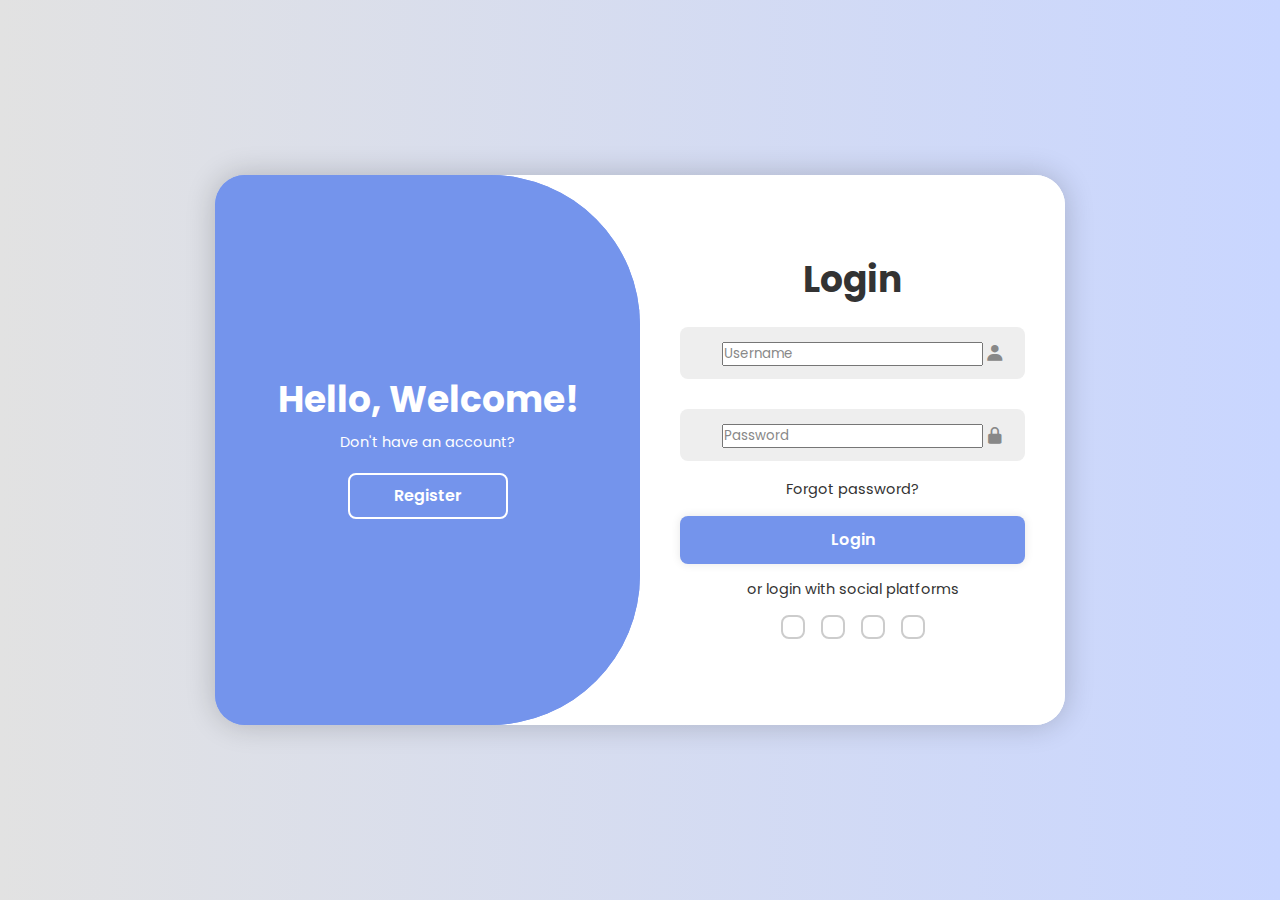
<file: Насырова авторизации - регистрации/index.html>
<!DOCTYPE html>
<html lang="en">
  <head>
    <meta charset="UTF-8" />
    <meta name="viewport" content="width=device-width, initial-scale=1.0" />
    <title>Насырова</title>
    <link href='https://unpkg.com/boxicons@2.1.4/css/boxicons.min.css' rel='stylesheet'>
    <link rel="stylesheet" href="style.css" />
  </head>
  <body>
    <div class="container">
      <div class="form-box login">
        <form action="">
          <h1>Login</h1>
          <div class="input-box">
            <input type="text" placeholder="Username" required />
            <i class='bx bxs-user'></i>
          </div>
          <div class="input-box">
            <input type="password" placeholder="Password" required />
            <i class='bx bxs-lock-alt'></i>
          </div>
          <div class="forgot-link">
            <a href="#">Forgot password?</a>
          </div>
          <button type="submit" class="btn">Login</button>
          <p>or login with social platforms</p>
          <div class="social-icons">
            <a href="#"><i class='bx bx1-google'></i></a>
            <a href="#"><i class='bx bx1-facebook'></i></a>
            <a href="#"><i class='bx bx1-github'></i></a>
            <a href="#"><i class='bx bx1-linkedin'></i></a>
          </div>
        </form>
      </div>

      <div class="form-box register">
        <form action="">
          <h1>Registration</h1>
          <div class="input-box">
            <input type="text" placeholder="Username" required />
            <i class='bx bxs-user'></i>
          </div>
          <div class="input-box">
            <input type="email" placeholder="Email" required />
            <i class='bx bxs-envelope'></i>
          </div>
          <div class="input-box">
            <input type="password" placeholder="Password" required />
            <i class='bx bxs-lock-alt'></i>
          </div>
          <button type="submit" class="btn">Register</button>
          <p>or register with social platforms</p>
          <div class="social-icons">
            <a href="#"><i class='bx bx1-google'></i></a>
            <a href="#"><i class='bx bx1-facebook'></i></a>
            <a href="#"><i class='bx bx1-github'></i></a>
            <a href="#"><i class='bx bx1-linkedin'></i></a>
          </div>
        </form>
      </div>
      <div class="toggle-box">
        <div class="toggle-panel toggle-left">
          <h1>Hello, Welcome!</h1>
          <p>Don't have an account?</p>
          <button class="btn register-btn">Register</button>
        </div>
      </div>

      <div class="toggle-box">
        <div class="toggle-panel toggle-right">
          <h1>Welcome Back!</h1>
          <p>Already have an account?</p>
          <button class="btn login-btn">Login</button>
        </div>
      </div>
    </div>

    <script src="app.js"></script>
  </body>
</html>
</file>
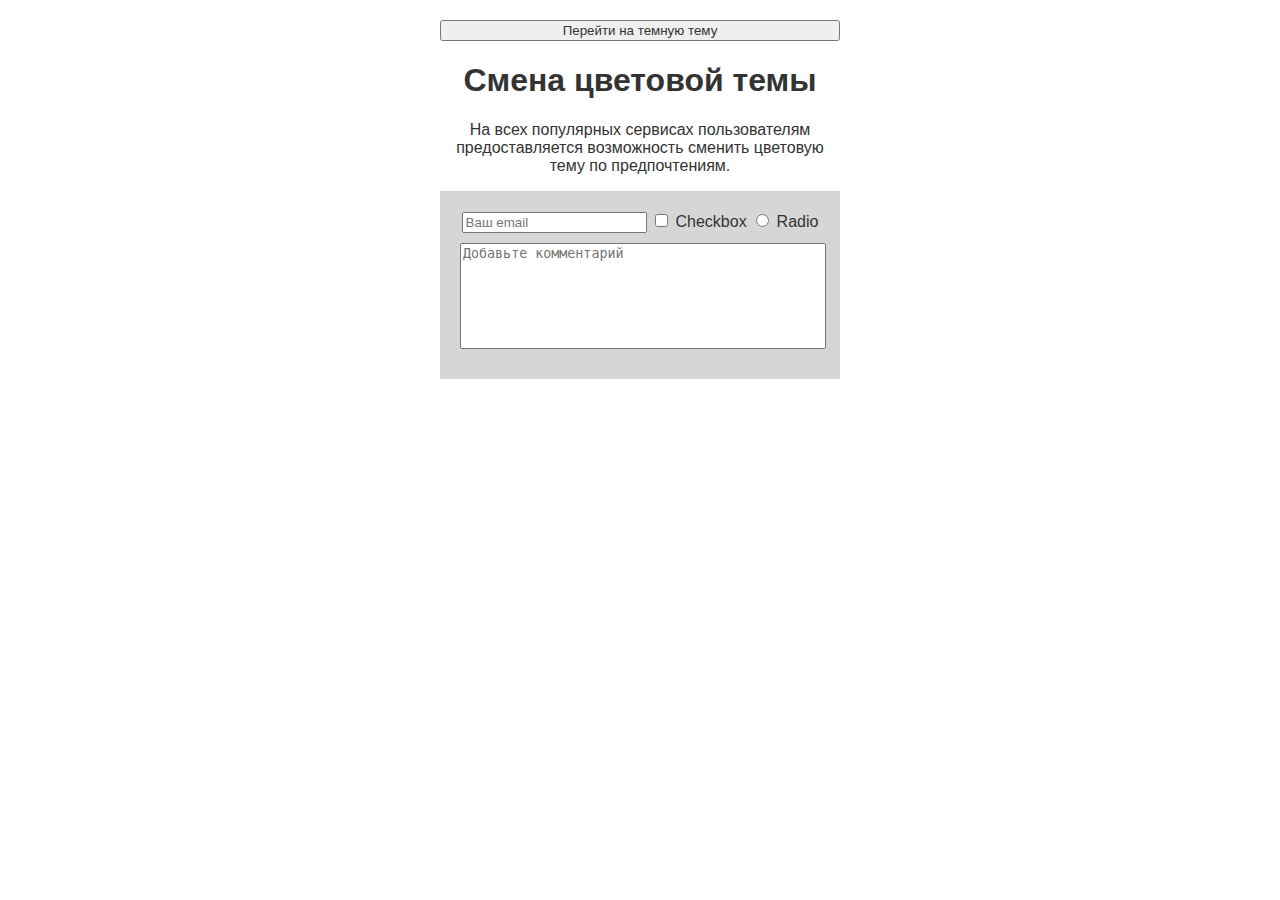
<file: Насырова переключение темы/index.html>
<!DOCTYPE html>
<html lang="en">
  <head>
    <meta charset="UTF-8" />
    <meta name="viewport" content="width=device-width, initial-scale=1.0" />
    <title>Насырова</title>
    <link rel="stylesheet" href="style.css" />
  </head>
  <body>
    <div class="container">
      <button id="themeToggle">Перейти на темную тему</button>
      <h1>Смена цветовой темы</h1>
      <p>
        На всех популярных сервисах пользователям предоставляется возможность
        сменить цветовую тему по предпочтениям.
      </p>
      <form>
        <input placeholder="Ваш email" type="email"/>
        <input id="checkbox" type="checkbox"/>
        <label for="checkbox">Checkbox</label>
        <input id="radio" type="radio"/>
        <label for="radio">Radio</label>
        <textarea placeholder="Добавьте комментарий"></textarea>
      </form>
    </div>
    <script src="app.js"></script>
  </body>
</html>
</file>
<file: Насырова авторизации - регистрации/style.css>
@import url("https://fonts.googleapis.com/css2?family=Poppins:ital,wght@0,100;0,200;0,300;0,400;0,500;0,600;0,700;0,800;0,900;1,100;1,200;1,300;1,400;1,500;1,600;1,700;1,800;1,900&display=swap");

* {
  margin: 0;
  padding: 0;
  box-sizing: border-box;
  font-family: "Poppins", sans-serif;
}

body {
  display: flex;
  justify-content: center;
  align-items: center;
  min-height: 100vh;
  background: linear-gradient(90deg, #e2e2e2, #c9d6ff);
}
.container {
  position: relative;
  width: 850px;
  height: 550px;
  background: #fff;
  border-radius: 30px;
  box-shadow: 0 0 30px rgba(0, 0, 0, 0.2);
  margin: 20px;
  overflow: hidden;
}

.form-box {
  position: absolute;
  right: 0;
  width: 50%;
  height: 100%;
  background: #fff;
  display: flex;
  align-items: center;
  color: #333;
  text-align: center;
  padding: 40px;
  z-index: 1;
  transition: .6s ease-in-out 1.2s, visibility 0s 1s;
}

.container.active .form-box{
  right: 50%;
}

.form-box.register {
  visibility: hidden;
}

.container.active .form-box.register {
  visibility: visible;
}

form {
  width: 100%;
}

.container h1 {
  font-size: 36px;
  margin: -10px 0;
}

.input-box {
  position: relative;
  margin: 30px 0;
}

.input-box {
  width: 100%;
  padding: 13px;
  background: #eee;
  border-radius: 8px;
  border: none;
  outline: none;
  font-size: 16px;
  color: #333;
  font-weight: 500;
}

.input-box input::placeholder {
  color: #888;
  font-weight: 400;
}

.input-box i {
  position: absolute;
  right: 20px;
  top: 50%;
  transform: translateY(-50%);
  font-size: 20px;
  color: #888;
}

.forgot-link {
  margin: -15px 0 15px;
}

.forgot-link a {
  font-size: 14.5px;
  color: #333;
  text-decoration: none;
}

.btn {
  width: 100%;
  height: 48px;
  background: #7494ec;
  border-radius: 8px;
  box-shadow: 0 0 10px rgba(0, 0, 0, 0.1);
  border: none;
  cursor: pointer;
  font-size: 16px;
  color: #fff;
  font-weight: 600;
}

.container p {
  font-size: 14.5px;
  margin: 15px 0;
}

.social-icons{
  display: flex;
  justify-content: center;
}

.social-icons a {
  display: inline-flex;
  padding: 10px;
  border: 2px solid #ccc;
  border-radius: 8px;
  font-size: 24px;
  color: #333;
  text-decoration: none;
  margin: 0 8px;
}

.toggle-box {
  position: absolute;
  width: 100%;
  height: 100%;
}

.toggle-box::before {
  content: "";
  position: absolute;
  left: -250%;
  width: 300%;
  height: 100%;
  background: #7494ec;
  border-radius: 150px;
  z-index: 1;
  transition: 1.8s ease-in-out;
}

.container.active .toggle-box::before {
  left: 50%;
}

.toggle-panel {
  position: absolute;
  width: 50%;
  height: 100%;
  color: #fff;
  display: flex;
  flex-direction: column;
  justify-content: center;
  align-items: center;
  z-index: 2;
  transition: .6s ease-in-out;
}

.toggle-panel.toggle-left{
  left: 0;
  transition-delay: .6s;
}

.container.active .toggle-panel.toggle-left {
  left: -50%;
  transition-delay: .6s;
}

.toggle-panel.toggle-right {
  right: -50%;
  transition-delay: .6s;
}

.container.active   .toggle-panel.toggle-right{
  right: 0;
  transition-delay: 1.2s;
}

.toggle-panel p {
  margin-bottom: 20px;
}

.toggle-panel .btn {
  width: 160px;
  height: 46px;
  background: transparent;
  border: 2px solid #fff;
  box-shadow: none;
}

@media screen and (max-width: 650px){
  .container{
    height: calc(100vh-40px);
  }
  .form-box {
    bottom: 0;
    width: 100%;
    height: 70%;
  }
  .container.active.form-box{
    right: 0;
    bottom: 30%;
  }
  .toggle-box::before{
    left: 0;
    top: -270%;
    width: 100%;
    height: 300%;
    border-radius: 20vw;
  }
  .container.active.toggle-box::before{
    left: 0;
    top: 70%;
  }
  .toggle-panel{
    width: 100%;
    height: 30%;
  }
  .toggle-panel.toggle-left {
    top: 0;
  }
  .container.active.toggle-panel.toggle-left{
    left: 0;
    top: -30%;
  }
  .toggle-panel.toggle-right{
    right: 0;
    bottom: -30%;
  }
  .container.active.toggle-panel.toggle-right{
    bottom: 0;
  }
}

@media screen and (max-width: 400px){
  .form-box{
    padding: 20px;
  }
  .toggle-panel h1{
    font-size: 30px;
  }
}
</file>
<file: Насырова переключение темы/style.css>
:root {
  --main: #333;
  --main-rgb: 51, 51, 51;
  color-scheme: light;
}

body{
  font-family: 'Inter', sans-serif;
  text-align: center;
  color: var(--main);
}

.container {
  margin: 20px auto;
  max-width: 400px;
  padding-left: 15px;
  padding-right: 15px;
}

form {
  padding: 20px;
  background-color: rgba(var(--main-rgb), .2);
}

input [type="email"],
textarea,
button {
  display: block;
  width: 100%;
  margin: 10px 0;
  color: var(--main);
}

textarea {
  resize: none;
  min-height: 100px;
}

/* Dark */

.dark {
  --main: #333;
  --main-rgb: 255, 255, 255;
  color-scheme: dark;
}
</file>
